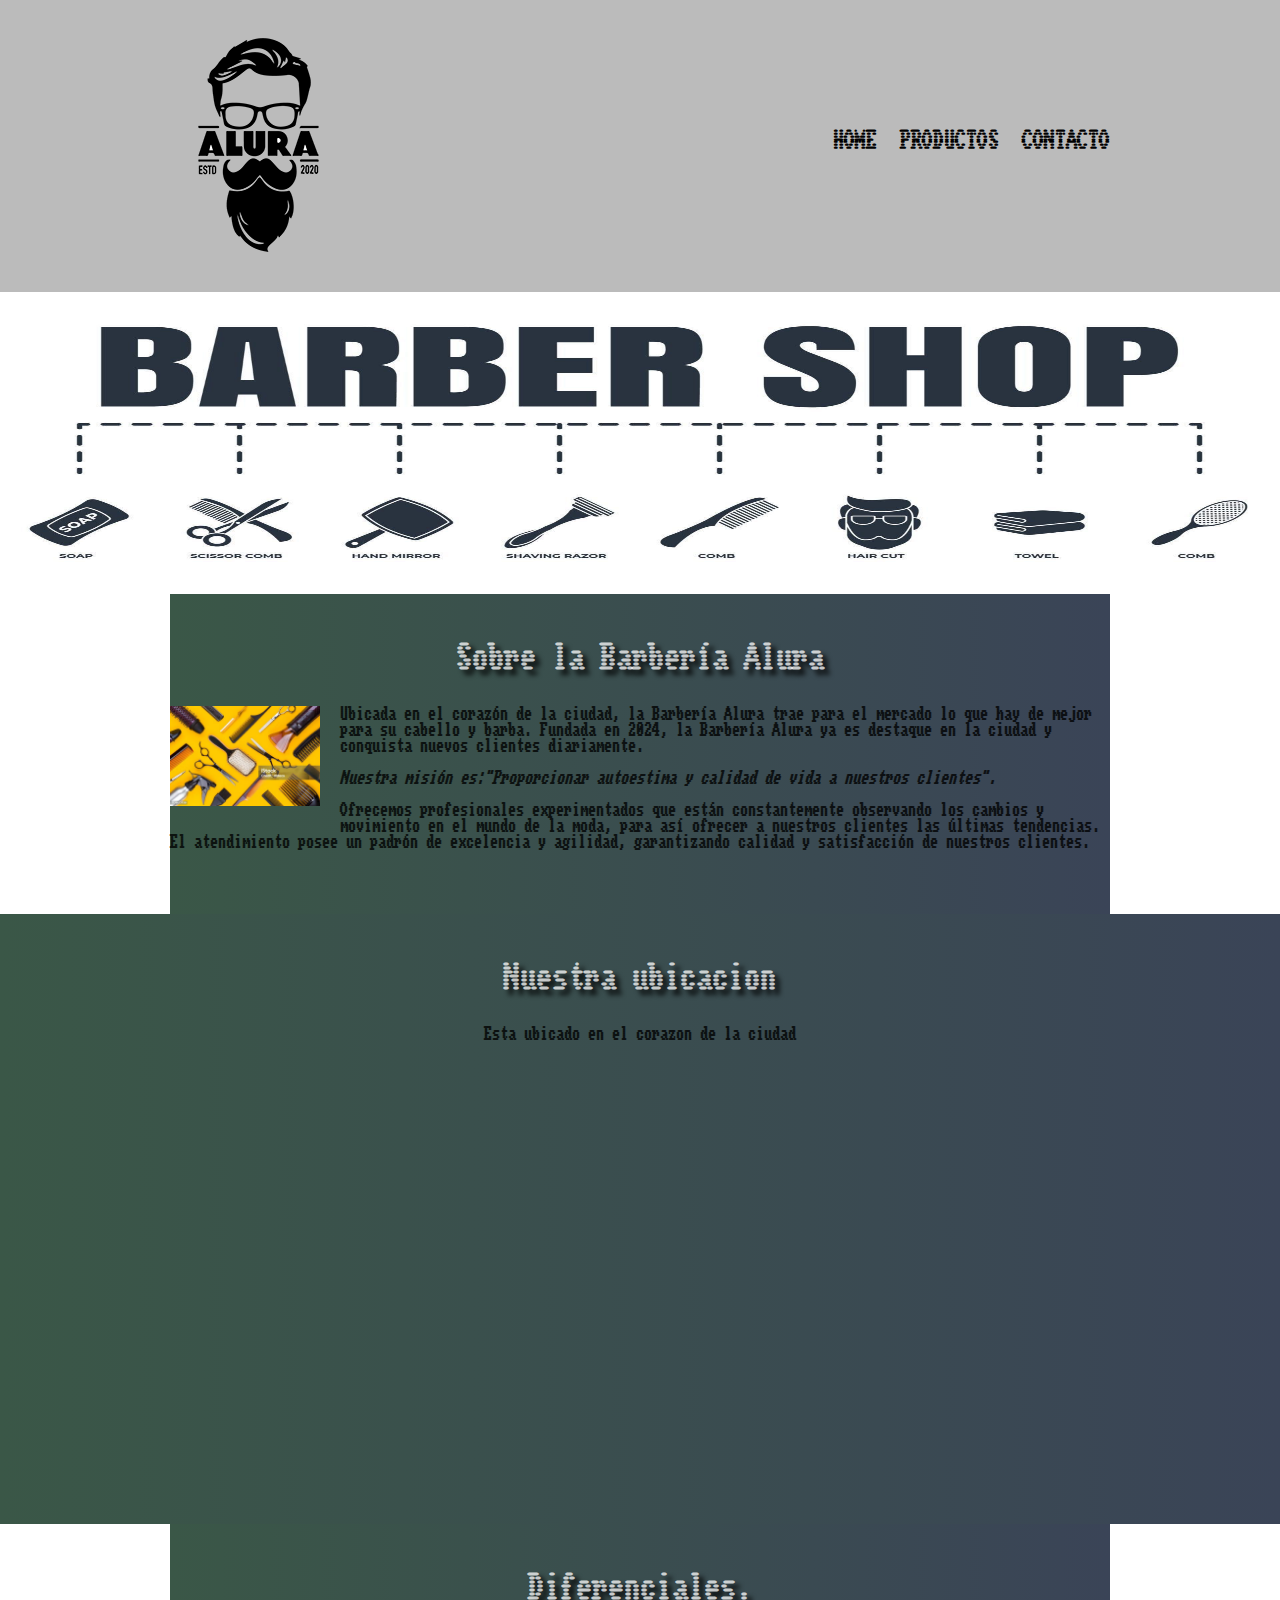
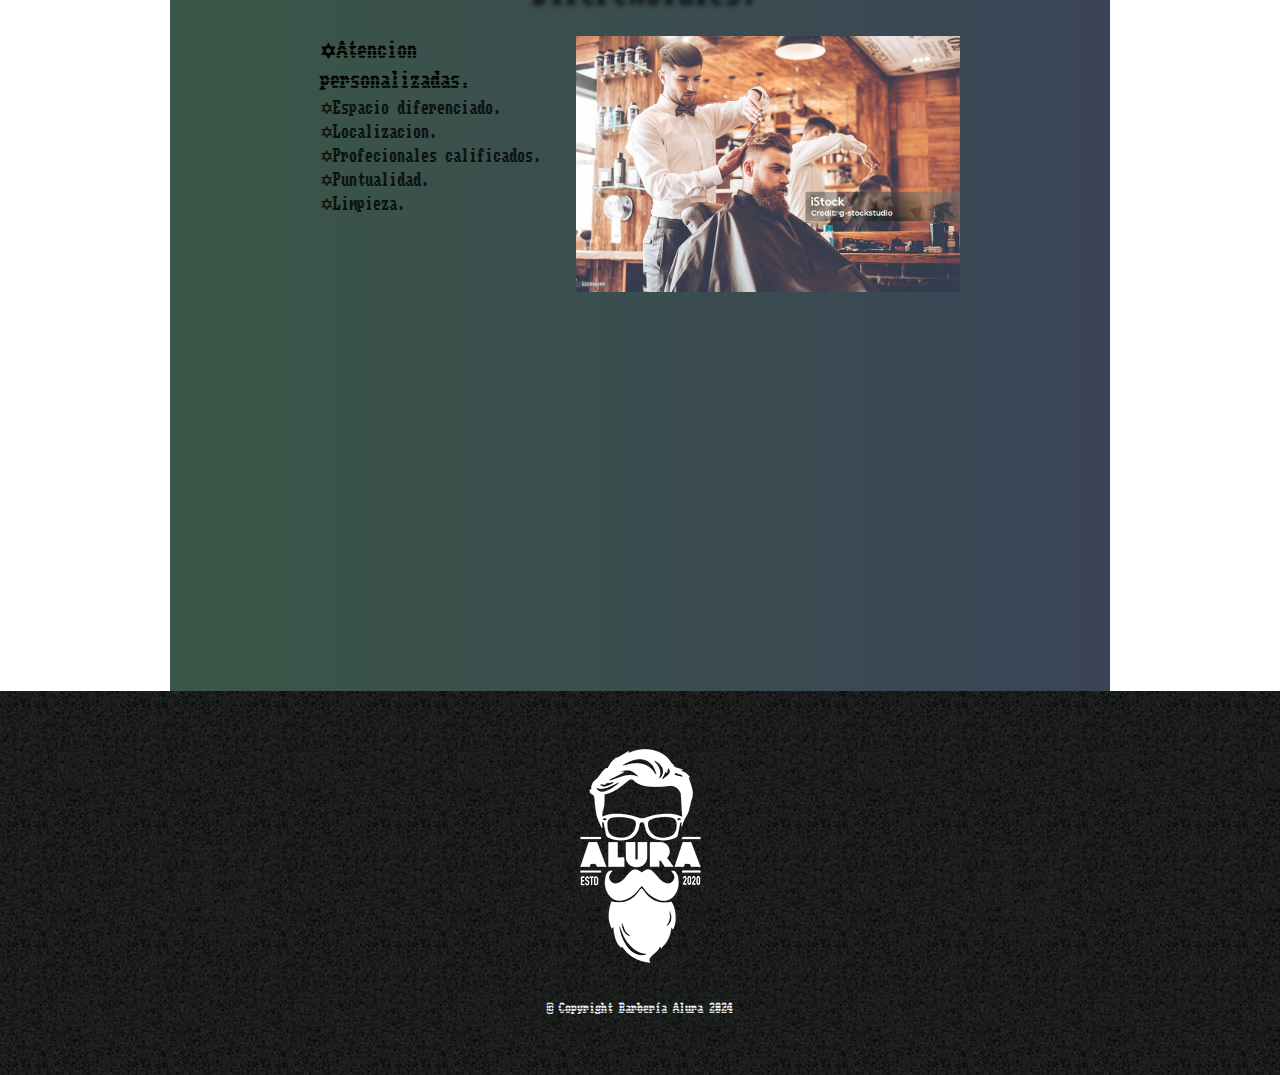
<file: Practica 4/index.html>
<!DOCTYPE html>
<!-- Idioma en el que fue construida la pagina -->
<html lang="es">

    <!-- Utilizamos un diccionario con varios idiomas, para que pueda reconocer caracteres especiales. -->
    <head>
        <meta charset="UTF-8">
        <!-- Que adapte para dispositivos moviles -->
        <meta name="viewport" content="width=device-width">
        <title>Home - Barbería Alura</title>
        <link rel="stylesheet" href="reset.css">
        <link rel="stylesheet" href="style.css">
        <link rel="preconnect" href="https://fonts.googleapis.com">
        <link rel="preconnect" href="https://fonts.gstatic.com" crossorigin>
        <link href="https://fonts.googleapis.com/css2?family=Workbench&display=swap" rel="stylesheet">
    </head>

    <body>
        <header>
            <div class="caja">
                <h1><img src="img/logo.png"></h1>
                <nav>
                    <ul>
                        <li><a href="index.html">Home</a></li>
                        <li><a href="productos.html">Productos</a></li>
                        <li><a href="contacto.html">Contacto</a></li>
                    </ul>
                </nav>  
            </div>
        </header> 

        <img class="banner" src="img/banner.jpg">

        <main> 
            <section class="principal">

                <h2 class="tituloPrincipal">Sobre la Barbería Alura</h2> 

                <img class ="utensilios" src="img/utensilios.jpg" alt="utensilios de un barbero">

                <p>Ubicada en el corazón de la ciudad, <strong>la Barbería Alura</strong> trae para el mercado lo que hay de mejor para su cabello y barba. Fundada en 2024, la Barbería Alura ya es destaque en la ciudad y conquista nuevos clientes diariamente.</p> 
    
                <!-- Haciendo uso de css -->
                <p id="mision"><em>Nuestra misión es:<strong>"Proporcionar autoestima y calidad de vida a nuestros clientes"</strong>.</em></p>
    
                <p> Ofrecemos profesionales experimentados que están constantemente observando los cambios y movimiento en el mundo de la moda, para así ofrecer a nuestros clientes las últimas tendencias. El atendimiento posee un padrón de excelencia y agilidad, garantizando calidad y satisfacción de nuestros clientes.</p>
            </section>
    
            <section class="mapa">
                <h3 class="tituloPrincipal">Nuestra ubicacion</h3>
                <p>Esta ubicado en el corazon de la ciudad</p>
                <div class="mapaContenido">
                    <iframe src="https://www.google.com/maps/embed?pb=!1m18!1m12!1m3!1d3869.467027433809!2d-89.3571875!3d14.1086101!2m3!1f0!2f0!3f0!3m2!1i1024!2i768!4f13.1!3m3!1m2!1s0x8f63037bf4530ecd%3A0x395b67f3da33263e!2sComplejo%20Educativo%20Eben%20Ezer!5e0!3m2!1ses-419!2ssv!4v1706738055777!5m2!1ses-419!2ssv" width="100%" height="400" style="border:0;" allowfullscreen="" loading="lazy" referrerpolicy="no-referrer-when-downgrade"></iframe>
                </div>   
            </section>

            <section class="diferenciales">
                <h3 class="tituloPrincipal">Diferenciales.</h3>
                <div class="contenidoDiferenciales">
                    <ul class="listaDiferenciales">
                        <li class="items">Atencion personalizadas.</li>
                        <li class="items">Espacio diferenciado.</li>
                        <li class="items">Localizacion.</li>
                        <li class="items">Profecionales calificados.</li>
                        <li class="items">Puntualidad.</li>
                        <li class="items">Limpieza.</li>
                    </ul><img src = "img/diferenciales.jpg" class="imgDiferencial">
                </div>

            <div class="video">
                <iframe width="560" height="315" src="https://www.youtube.com/embed/hgmltZKxb3o?si=7ZZniSMs1NmiqKUV" title="YouTube video player" frameborder="0" allow="accelerometer; autoplay; clipboard-write; encrypted-media; gyroscope; picture-in-picture; web-share" allowfullscreen></iframe>
            </div>
            </section>
        </main>
        
        <footer>
            <img src ="img/logo-blanco.png">
            <p class="copyright">&copy Copyright Barbería Alura 2024</p>
       </footer>
    </body>
</html>
</file>
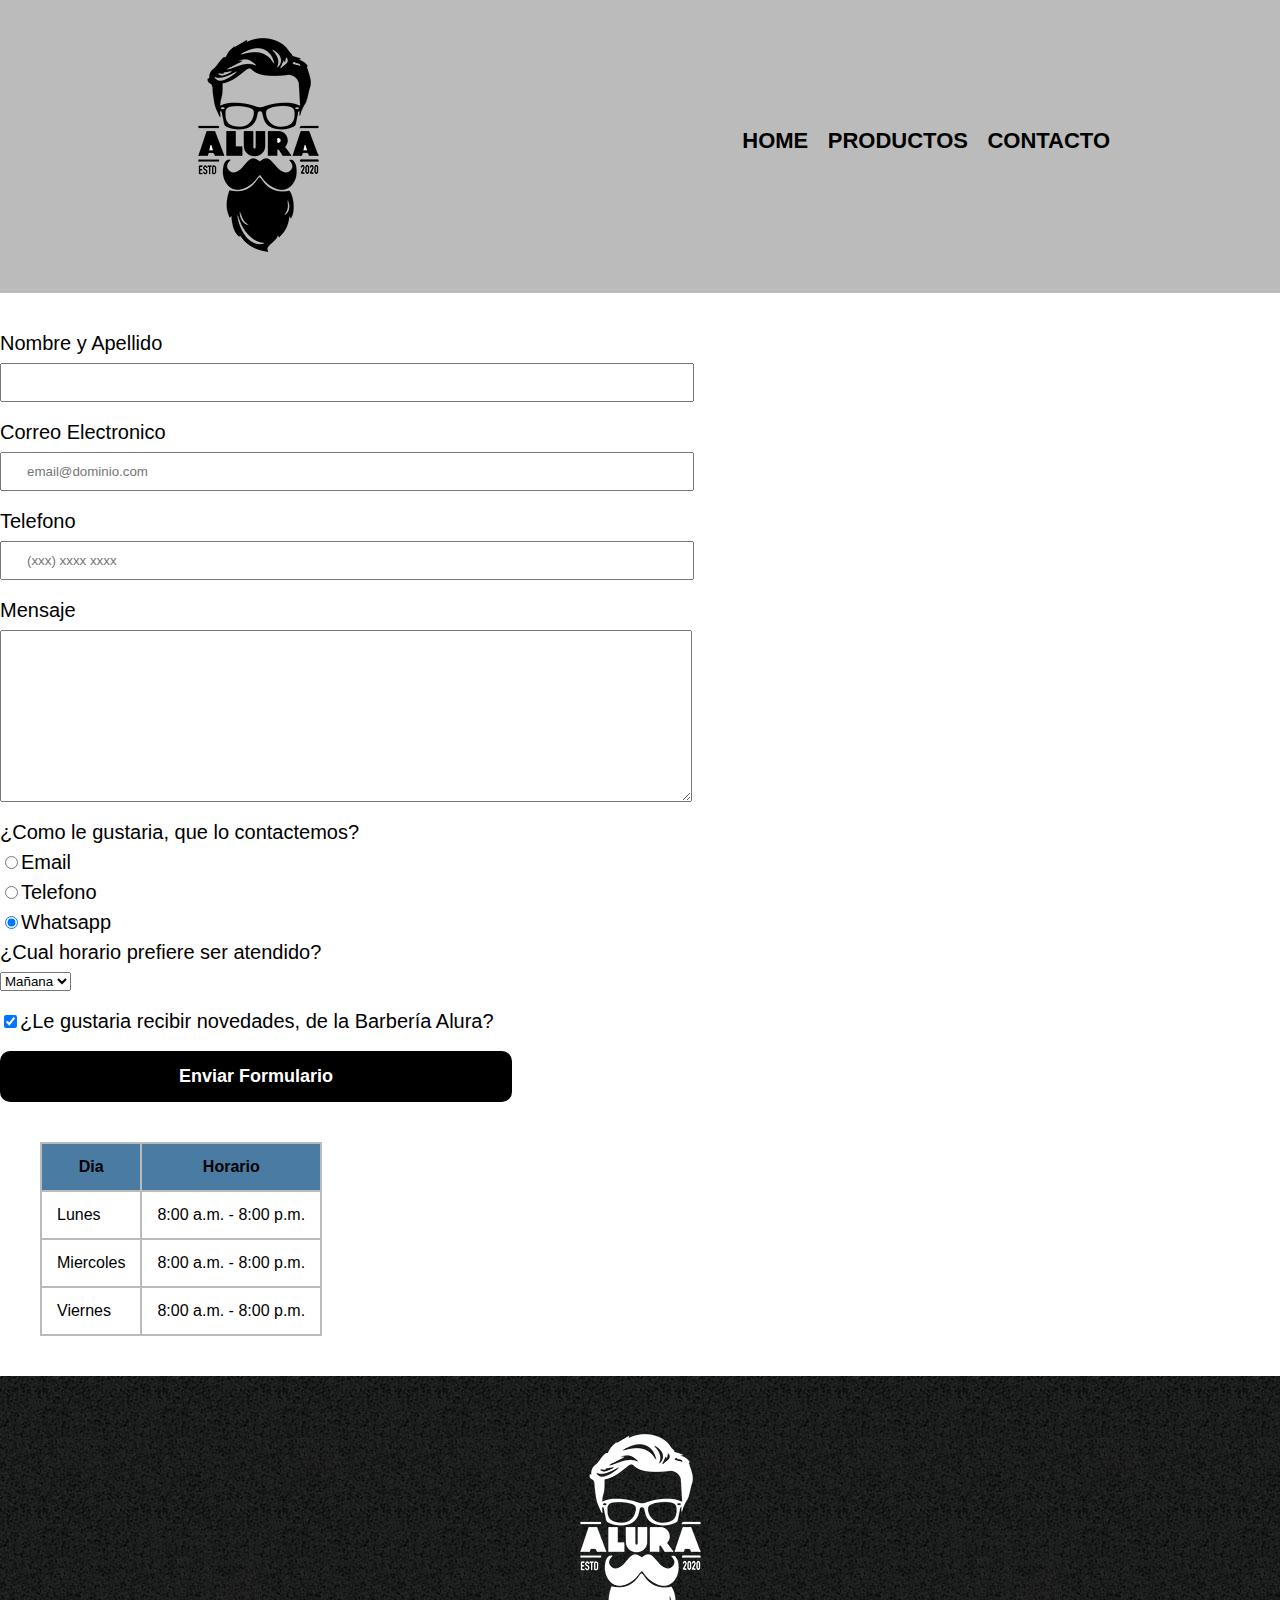
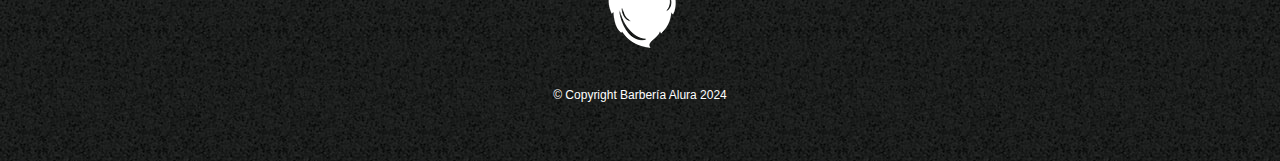
<file: Practica 4/contacto.html>
<!DOCTYPE html>
<html>
    <html lang="es">

    <head>
        <meta charset="UTF-8">
        <title>Contacto - Barbería Alura</title>
        <link rel="stylesheet" href="reset.css">
        <link rel="stylesheet" href="style.css">
    </head>

    <body>
        <header>
            <div class="caja">
                <h1><img src="img/logo.png" alt="Logo de la Barbería Alura"></h1>
                <nav>
                    <ul>
                        <li><a href="index.html">Home</a></li>
                        <li><a href="productos.html">Productos</a></li>
                        <li><a href="contacto.html">Contacto</a></li>
                    </ul>
                </nav>  
            </div>
        </header>  

        <main>
            <form>
                <label for="nombreApellido">Nombre y Apellido</label>
                <input type="text" id="nombreApellido" class="inputPadron" required>
                <label for="correoElectronico">Correo Electronico</label>
                <input type="email" id="correoElectronico" class="inputPadron" required placeholder="email@dominio.com">
                <label for="telefono">Telefono</label>
                <input type="tel" id="telefono" class="inputPadron" required placeholder="(xxx) xxxx xxxx">

                <label for="mensaje">Mensaje</label>
                <textarea cols="70" rows="10" id="mensaje" class="inputPadron" required></textarea>

                <fieldset>
                    <legend>¿Como le gustaria, que lo contactemos?</legend>

                    <label for="radioEmail"><input type="radio" name="contacto" value="email" id="radioEmail">Email</label>
                    <label for="radioTelefono"><input type="radio" name="contacto" value="telefono" id="radioTelefono">Telefono</label>
                    <label for="radioWhatsapp"><input type="radio" name="contacto" value="Whatsapp" id="radioWhatsapp" checked>Whatsapp</label>
                </fieldset>

                <fieldset>
                    <legend>¿Cual horario prefiere ser atendido?</legend>
                    <select>
                        <option>Mañana</option>
                        <option>Tarde</option>
                        <option>Noche</option>
                    </select>
                </fieldset>

                <label class="checkbox"><input type="checkbox" checked>¿Le gustaria recibir novedades, de la Barbería Alura?</label>

                <input type="submit" value="Enviar Formulario" class="enviar">
            </form>

            <table>
                <thead>
                    <tr>
                        <th>Dia</th>
                        <th>Horario</th>
                    </tr>
                </thead>
                <tbody>
                    <tr>
                        <td>Lunes</td>
                        <td>8:00 a.m. - 8:00 p.m.</td>
                    </tr>
                    <tr>
                        <td>Miercoles</td>
                        <td>8:00 a.m. - 8:00 p.m.</td>
                    </tr>
                    <tr>
                        <td>Viernes</td>
                        <td>8:00 a.m. - 8:00 p.m.</td>
                    </tr> 
                </tbody> 
            </table>
        </main>
        <footer>
            <img src ="img/logo-blanco.png" alt="Logo de la Barbería Alura">
            <p class="copyright">&copy Copyright Barbería Alura 2024</p>
       </footer>
   </body>
</html>
</file>
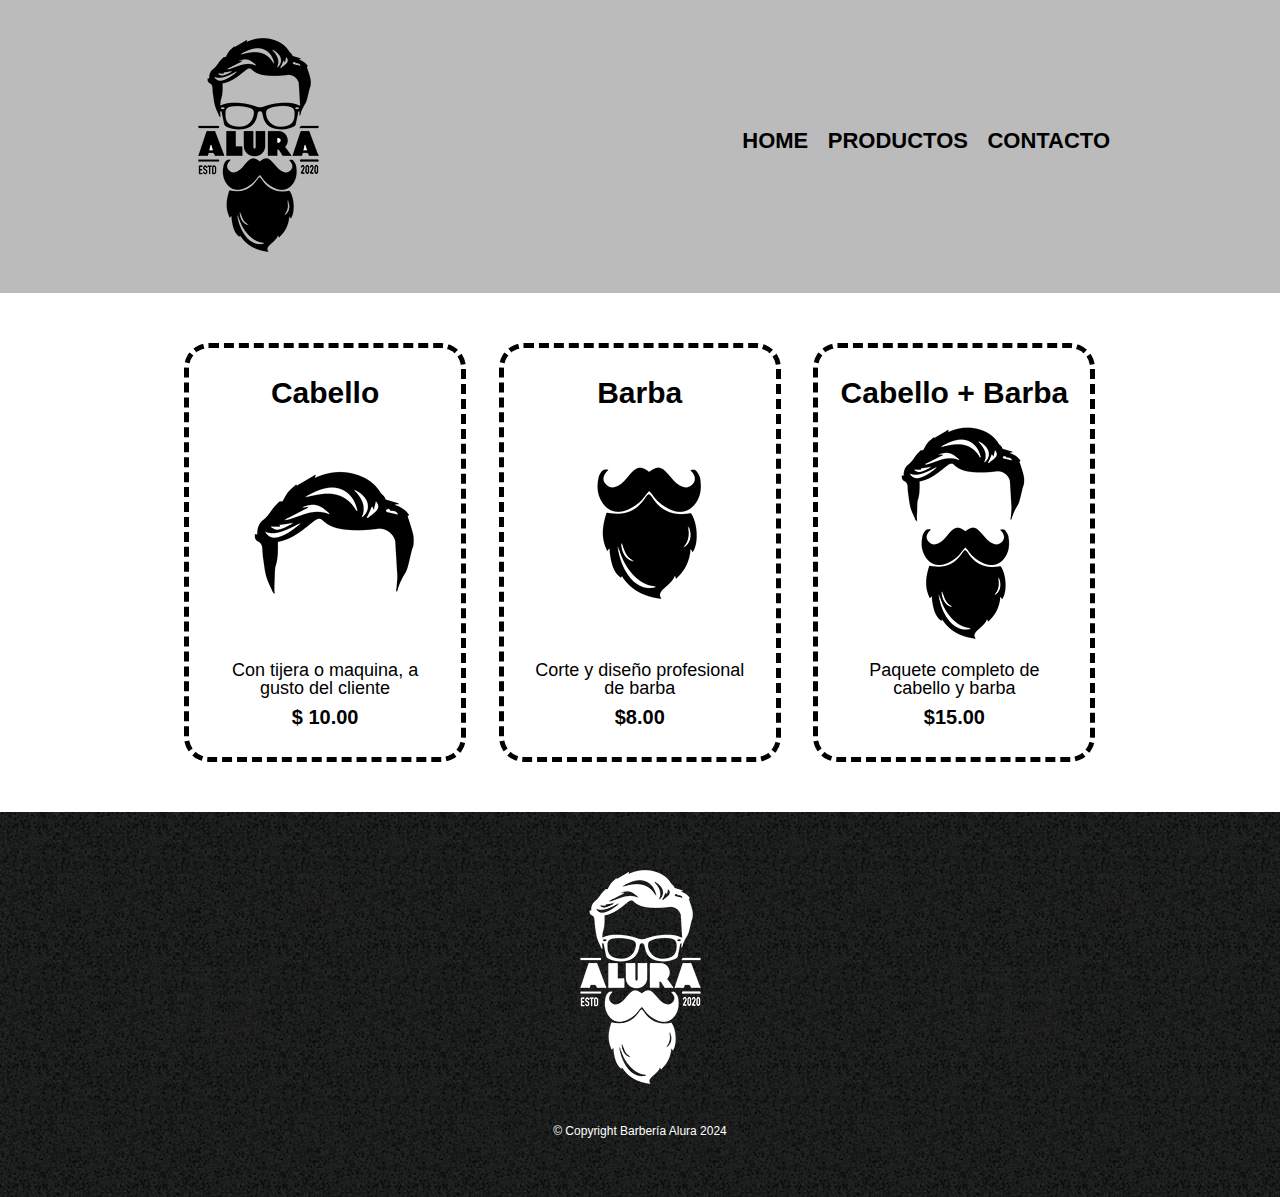
<file: Practica 4/productos.html>
<!DOCTYPE html>
<html>
    <html lang="es">

    <head>
        <meta charset="UTF-8">
        <title>Productos - Barbería Alura</title>
        <link rel="stylesheet" href="reset.css">
        <link rel="stylesheet" href="style.css">
    </head>

    <body>
        <header>
            <div class="caja">
                <h1><img src="img/logo.png"></h1>
                <nav>
                    <ul>
                        <li><a href="index.html">Home</a></li>
                        <li><a href="productos.html">Productos</a></li>
                        <li><a href="contacto.html">Contacto</a></li>
                    </ul>
                </nav>  
            </div>
        </header> 

        <main>
            <ul class="productos">
                <li>
                    <h2>Cabello</h2>
                    <img src="img/cabello.jpg">
                    <p class="producto-descripcion">Con tijera o maquina, a gusto del cliente</p>
                    <p class="producto-precio">$ 10.00</p>
                </li>
                <li>
                    <h2>Barba</h2>
                    <img src="img/barba.jpg">
                    <p class="producto-descripcion">Corte y diseño profesional de barba</p>
                    <p class="producto-precio">$8.00</p>
                </li>
                <li>
                    <h2>Cabello + Barba</h2>
                    <img src="img/cabello+barba.jpg">
                    <p class="producto-descripcion">Paquete completo de cabello y barba</p>
                    <p class="producto-precio">$15.00</p>
                </li>
            </ul>
        </main> 
        
        <footer>
             <img src ="img/logo-blanco.png">
             <p class="copyright">&copy Copyright Barbería Alura 2024</p>
        </footer>
    </body>
</html>
</file>
<file: Practica 4/style.css>
body{
    font-family: 'Workbench', sans-serif;
}

header{
    background-color: #BBBBBB;
    padding: 20px 0;
}

.banner{
    width: auto;
    height: 300px;
}

.caja{
    width: 940px;
    position: relative;
    margin: 0 auto;
}

nav{
    position: absolute;
    top: 110px;
    right: 0px;
}

nav li{
    display: inline;
    margin: 0 0 0 15px;
}

nav a{
    text-transform: uppercase;
    color: #000000;
    font-weight: bold;
    font-size: 22px;
    text-decoration: none;
}

nav a:hover{
    color: #19c739;
    text-decoration: underline;


}

.productos{
    width: 940px;
    margin: 0 auto;
    padding: 50px;
}

.productos li{
    display: inline-block;
    text-align: center;
    width: 30%;
    vertical-align: top;
    margin: 0 1.5%;
    padding: 30px 20px;
    box-sizing: border-box;
    border: #000000 5px dashed;
    border-radius: 25px;
}

.productos li:hover{
    border-color: #19c739;
}

.productos li:active{
    border-color: #4a19c7;
}

.productos h2{
    font-size: 30px;
    font-weight: bold;
}

.productos li:hover h2{
    font-size: 40px;
}

.producto-descripcion{
    font-size: 18px;
}

.producto-precio{
    font-size: 20px;
    font-weight: bold;
    margin-top: 10px;
}

footer{
    text-align: center;
    background: url(img/bg.jpg);
    padding: 40px;
}

.copyright{
    color: #FFFFFF;
    font-size: 12px;
    margin: 20px;
}

form{
    margin: 40px 0;
}

form label, form legend{
    display: block;
    font-size: 20px;
    margin: 0 0 10px;
}

.inputPadron{
    display: block;
    margin: 0 0 20px;
    padding: 10px 25px;
    width: 50%;
}

.checkbox{
    margin: 20px 0;
}

.enviar{
    width: 40%;
    padding: 15px 0;
    font-size: 18px;
    font-weight: bold;
    color: #FFFFFF;
    background:#000000;
    border: none;
    border-radius: 10px;
    transition: 2s all;
    cursor: pointer;
}

.enviar:hover{
    background: #4a19c7;
    transform: scale(1.2) rotate(2deg);
}

table{
    margin: 40px 40px;
}

thead{
    background: #4a7ba3;
    font-weight: bold;
}

th, td{
    border:2px solid #BBBBBB;
    padding: 15px 15px;
}

/* Aqui inicia nuestro Css para nuestra home */
.banner{
    width: 100%;
}

.principal{
    padding: 3em 0;
    background: linear-gradient(90deg,#3a5747, #3a4457);
    width: 940px;
    margin: 0 auto;
}

.tituloPrincipal{
    text-align: center;
    font-size: 2em;
    margin: 0 0 1em;
    clear: left;
    color: rgb(255, 255, 255, 0.75);
    text-shadow: 5px 5px 5px #000000;
}

.principal p{
    margin: 0 0 1em; 
}

.principal strong{
    font-weight: bold;
}

.principal em{
    font-style: italic;
}

.utensilios{
    width: 150px;
    float: left;
    margin: 0 20px 20px 0;
}

.mapa{
    padding: 3em 0;
    background: linear-gradient(90deg,#3a5747, #3a4457);
}

.mapa p{
    margin: 0 0 2em;
    text-align: center;
}

.mapaContenido{
    width: 940px;
    margin: 0 auto;
}

.diferenciales{
    padding: 3em 0;
    background: linear-gradient(90deg,#3a5747, #3a4457);
    width: 940px;
    margin: 0 auto;
}

.contenidoDiferenciales{
    width: 640px;
    margin: 0 auto;
}

.listaDiferenciales{
    width: 40%;
    display: inline-block;
    vertical-align: top;
}

.items{
    line-height: 1.5;
}

.items:before{
    content: "✡"
}

.items:first-child{
    font-weight: bold;
    font-size: 20px;
}

.imgDiferencial{
    width: 60%;
}

.imgDiferencial:hover{
    opacity: 25%;
    transition: 2s;
    box-shadow: 10px 10px 30px 25px#79792d;
}

.video{
    width: 560px;
    margin: 1em auto;
}

@media screen and (max-width: 480px){ 
    h1{
        text-align: center;
    }

    nav{
        position: static;
    }

    .caja, .principal, .mapaContenido, .contenidoDiferenciales, .video{
        width: auto;
    } 

    .listaDiferenciales, .imgDiferencial{
        width: auto;
    }
}
</file>
